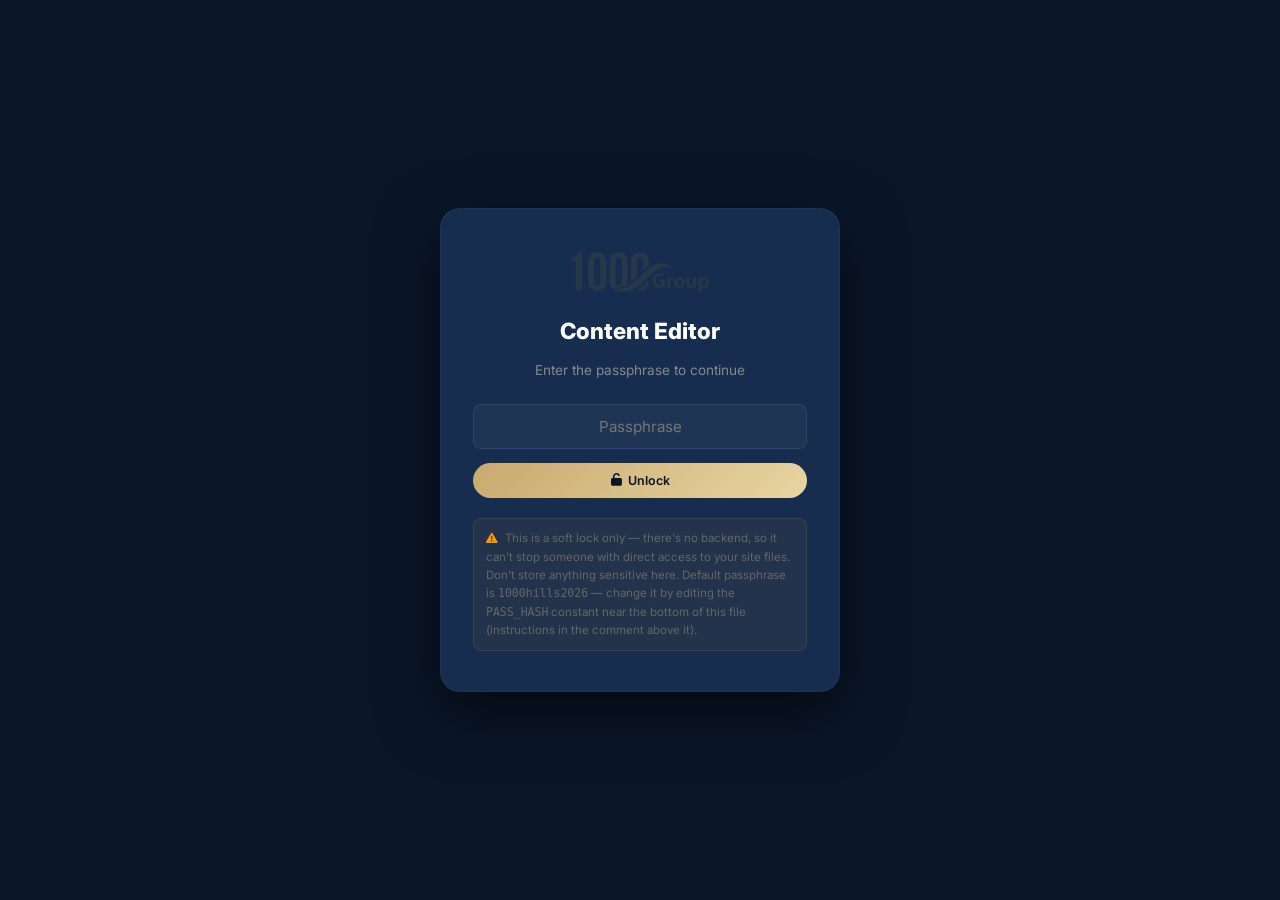
<file: 1000hills/admin.html>
<!DOCTYPE html>
<html lang="en">
<head>
    <meta charset="UTF-8" />
    <meta name="viewport" content="width=device-width, initial-scale=1.0" />
    <title>Content Editor - 1000 Hills Group</title>
    <meta name="robots" content="noindex, nofollow" />

    <link rel="preconnect" href="https://fonts.googleapis.com" />
    <link rel="preconnect" href="https://fonts.gstatic.com" crossorigin />
    <link href="https://fonts.googleapis.com/css2?family=Inter:wght@300;400;500;600;700;800;900&display=swap" rel="stylesheet" />
    <link rel="stylesheet" href="https://cdnjs.cloudflare.com/ajax/libs/font-awesome/6.5.0/css/all.min.css" />
    <link rel="stylesheet" href="style.css" />
    <link rel="icon" type="image/png" href="1000hills-logo.png" />

    <style>
        body { padding-top: 0; }

        /* ---------- GATE SCREEN ---------- */
        .gate-wrapper {
            min-height: 100vh;
            display: flex;
            align-items: center;
            justify-content: center;
            padding: 20px;
        }
        .gate-card {
            width: 100%;
            max-width: 400px;
            background: var(--dark-card);
            border-radius: var(--radius-lg);
            padding: 40px 32px;
            border: 1px solid rgba(255,255,255,0.04);
            box-shadow: 0 20px 60px rgba(0,0,0,0.6);
            text-align: center;
        }
        .gate-card img { height: 46px; margin: 0 auto 16px; }
        .gate-card h2 { font-size: 1.4rem; font-weight: 800; margin-bottom: 6px; }
        .gate-card p.sub { color: #888; font-size: 0.85rem; margin-bottom: 22px; }
        .gate-card input {
            width: 100%;
            padding: 12px 14px;
            background: rgba(255,255,255,0.04);
            border: 1px solid rgba(255,255,255,0.08);
            border-radius: 8px;
            color: var(--white);
            font-family: var(--font);
            font-size: 0.95rem;
            margin-bottom: 14px;
            text-align: center;
        }
        .gate-card input:focus { outline: none; border-color: var(--gold); }
        .gate-error {
            color: #ff6b6b;
            font-size: 0.82rem;
            margin-top: 10px;
            display: none;
        }
        .gate-error.show { display: block; }
        .gate-note {
            margin-top: 20px;
            font-size: 0.72rem;
            color: #666;
            line-height: 1.6;
            text-align: left;
            background: rgba(255, 152, 0, 0.06);
            border: 1px solid rgba(255, 152, 0, 0.12);
            padding: 10px 12px;
            border-radius: 8px;
        }
        .gate-note i { color: #FF9800; margin-right: 4px; }

        /* ---------- ADMIN SHELL ---------- */
        #adminShell { display: none; }
        .admin-topbar {
            position: sticky;
            top: 0;
            z-index: 500;
            background: rgba(0,0,0,0.97);
            backdrop-filter: blur(16px);
            border-bottom: 1px solid rgba(201,169,110,0.1);
            padding: 14px 20px;
        }
        .admin-topbar .container {
            display: flex;
            justify-content: space-between;
            align-items: center;
            flex-wrap: wrap;
            gap: 12px;
        }
        .admin-brand { display: flex; align-items: center; gap: 10px; font-weight: 800; }
        .admin-brand img { height: 30px; }
        .admin-topbar-actions { display: flex; gap: 8px; flex-wrap: wrap; align-items: center; }

        .btn-sm {
            padding: 7px 16px;
            border-radius: 50px;
            border: 1px solid rgba(255,255,255,0.1);
            background: transparent;
            color: #CCC;
            font-family: var(--font);
            font-size: 0.78rem;
            font-weight: 600;
            cursor: pointer;
            transition: var(--transition);
            display: inline-flex;
            align-items: center;
            gap: 6px;
        }
        .btn-sm:hover { border-color: var(--gold); color: var(--gold); }
        .btn-sm.primary { background: var(--gradient-gold); color: var(--black); border: none; }
        .btn-sm.primary:hover { transform: translateY(-2px); box-shadow: var(--shadow-gold); }
        .btn-sm.danger { border-color: rgba(255,68,68,0.3); color: #ff6b6b; }
        .btn-sm.danger:hover { background: rgba(255,68,68,0.1); border-color: #ff4444; }

        .unsaved-pill {
            font-size: 0.72rem;
            color: #FF9800;
            background: rgba(255,152,0,0.1);
            border: 1px solid rgba(255,152,0,0.2);
            padding: 4px 12px;
            border-radius: 50px;
            display: none;
            align-items: center;
            gap: 6px;
        }
        .unsaved-pill.show { display: inline-flex; }

        .admin-body { max-width: 1100px; margin: 0 auto; padding: 28px 20px 80px; }

        .publish-banner {
            background: rgba(201,169,110,0.06);
            border: 1px solid rgba(201,169,110,0.15);
            border-radius: var(--radius);
            padding: 16px 20px;
            margin-bottom: 24px;
            font-size: 0.85rem;
            color: #CCC;
            line-height: 1.7;
        }
        .publish-banner strong { color: var(--gold); }
        .publish-banner ol { margin: 8px 0 0 18px; }

        .admin-tabs {
            display: flex;
            gap: 6px;
            flex-wrap: wrap;
            margin-bottom: 20px;
            border-bottom: 1px solid rgba(255,255,255,0.05);
            padding-bottom: 12px;
        }
        .admin-tabs button {
            background: transparent;
            border: none;
            color: var(--grey);
            padding: 8px 18px;
            border-radius: 50px;
            cursor: pointer;
            font-family: var(--font);
            font-weight: 600;
            font-size: 0.82rem;
            transition: var(--transition);
        }
        .admin-tabs button.active { background: var(--gold); color: var(--black); }
        .admin-tabs button:hover:not(.active) { color: var(--white); }

        .admin-panel { display: none; }
        .admin-panel.active { display: block; }

        .admin-form {
            background: var(--dark-card);
            border-radius: var(--radius);
            padding: 22px;
            border: 1px solid rgba(255,255,255,0.04);
            margin-bottom: 22px;
        }
        .admin-form h3 { margin-bottom: 4px; font-size: 1.05rem; }
        .admin-form .form-hint { color: #777; font-size: 0.78rem; margin-bottom: 16px; }

        .form-group { margin-bottom: 14px; }
        .form-group label { display: block; font-size: 0.78rem; font-weight: 600; color: #BBB; margin-bottom: 4px; }
        .form-group input, .form-group textarea, .form-group select {
            width: 100%;
            padding: 9px 12px;
            background: rgba(255,255,255,0.04);
            border: 1px solid rgba(255,255,255,0.06);
            border-radius: 8px;
            color: var(--white);
            font-family: var(--font);
            font-size: 0.88rem;
        }
        .form-group input:focus, .form-group textarea:focus, .form-group select:focus {
            outline: none; border-color: var(--gold);
        }
        .form-group textarea { resize: vertical; min-height: 64px; }
        .form-row { display: grid; grid-template-columns: 1fr 1fr; gap: 14px; }
        .form-row-3 { display: grid; grid-template-columns: 1fr 1fr 1fr; gap: 14px; }

        .form-actions { display: flex; gap: 10px; align-items: center; margin-top: 4px; }
        .cancel-edit-btn { display: none; }
        .cancel-edit-btn.show { display: inline-flex; }

        .admin-list {
            background: var(--dark-card);
            border-radius: var(--radius);
            border: 1px solid rgba(255,255,255,0.04);
            overflow: hidden;
        }
        .admin-item {
            display: flex;
            justify-content: space-between;
            align-items: center;
            gap: 12px;
            padding: 12px 18px;
            border-bottom: 1px solid rgba(255,255,255,0.03);
        }
        .admin-item:last-child { border-bottom: none; }
        .admin-item-info { display: flex; align-items: center; gap: 12px; min-width: 0; }
        .admin-item-info img {
            width: 40px; height: 40px; border-radius: 8px; object-fit: cover;
            background: rgba(255,255,255,0.04); flex-shrink: 0;
        }
        .admin-item-info .text h4 { font-size: 0.92rem; font-weight: 600; white-space: nowrap; overflow: hidden; text-overflow: ellipsis; max-width: 320px; }
        .admin-item-info .text p { font-size: 0.78rem; color: var(--grey); white-space: nowrap; overflow: hidden; text-overflow: ellipsis; max-width: 320px; }
        .admin-item-actions { display: flex; gap: 6px; flex-shrink: 0; }
        .admin-item-actions button {
            padding: 5px 12px; border-radius: 6px; border: none; cursor: pointer;
            font-size: 0.72rem; font-weight: 600; transition: var(--transition);
        }
        .ia-edit { background: rgba(201,169,110,0.15); color: var(--gold); }
        .ia-edit:hover { background: var(--gold); color: var(--black); }
        .ia-delete { background: rgba(255,68,68,0.1); color: #ff6b6b; }
        .ia-delete:hover { background: #ff4444; color: #fff; }
        .admin-empty { padding: 26px; color: #777; text-align: center; font-size: 0.85rem; }

        .toast {
            position: fixed; bottom: 20px; right: 20px;
            background: var(--gold); color: var(--black);
            padding: 12px 22px; border-radius: 8px; font-weight: 600;
            font-family: var(--font); box-shadow: var(--shadow); z-index: 99999;
            font-size: 0.85rem;
        }

        @media (max-width: 768px) {
            .form-row, .form-row-3 { grid-template-columns: 1fr; }
            .admin-item { flex-direction: column; align-items: flex-start; }
            .admin-item-actions { width: 100%; }
            .admin-item-actions button { flex: 1; text-align: center; }
            .admin-item-info .text h4, .admin-item-info .text p { max-width: 220px; }
        }
    </style>
</head>
<body>

    <!-- ======================================== -->
    <!-- PASSPHRASE GATE                          -->
    <!-- ======================================== -->
    <div class="gate-wrapper" id="gateWrapper">
        <div class="gate-card">
            <img src="1000hills-logo.png" alt="1000 Hills Group" />
            <h2>Content Editor</h2>
            <p class="sub">Enter the passphrase to continue</p>
            <input type="password" id="gatePassInput" placeholder="Passphrase" autocomplete="off" />
            <button class="btn-sm primary" style="width:100%; justify-content:center; padding:10px;" id="gateSubmitBtn">
                <i class="fas fa-unlock"></i> Unlock
            </button>
            <p class="gate-error" id="gateError">Incorrect passphrase.</p>
            <div class="gate-note">
                <i class="fas fa-triangle-exclamation"></i>
                This is a soft lock only — there's no backend, so it can't stop someone with direct access
                to your site files. Don't store anything sensitive here. Default passphrase is
                <code>1000hills2026</code> — change it by editing the <code>PASS_HASH</code> constant
                near the bottom of this file (instructions in the comment above it).
            </div>
        </div>
    </div>

    <!-- ======================================== -->
    <!-- ADMIN SHELL                              -->
    <!-- ======================================== -->
    <div id="adminShell">
        <div class="admin-topbar">
            <div class="container">
                <a href="index.html" class="admin-brand">
                    <img src="1000hills-logo.png" alt="" />
                    <span>Content Editor</span>
                </a>
                <div class="admin-topbar-actions">
                    <span class="unsaved-pill" id="unsavedPill"><i class="fas fa-circle" style="font-size:6px;"></i> Unsaved changes</span>
                    <button class="btn-sm" id="importBtn"><i class="fas fa-file-import"></i> Import JSON</button>
                    <input type="file" id="importInput" accept="application/json" style="display:none;" />
                    <button class="btn-sm" id="resetBtn"><i class="fas fa-rotate-left"></i> Reset</button>
                    <button class="btn-sm primary" id="downloadBtn"><i class="fas fa-download"></i> Download content.json</button>
                    <button class="btn-sm danger" id="lockBtn"><i class="fas fa-lock"></i> Lock</button>
                </div>
            </div>
        </div>

        <div class="admin-body">
            <div class="publish-banner">
                <strong>How this works:</strong> your site reads its content from <code>content.json</code>.
                Edit things below, then hit <strong>Download content.json</strong> and upload that file to your
                host, replacing the old one — that's what actually publishes your changes to visitors.
                <ol>
                    <li>Make your edits in the tabs below (they auto-save to this browser as a draft)</li>
                    <li>Click <strong>Download content.json</strong></li>
                    <li>Upload the downloaded file to your hosting, overwriting <code>content.json</code> in the site's root folder</li>
                </ol>
            </div>

            <div class="admin-tabs">
                <button class="active" data-tab="team">👥 Team</button>
                <button data-tab="services">💼 Services</button>
                <button data-tab="clients">🤝 Clients</button>
                <button data-tab="portfolio">📁 Portfolio</button>
                <button data-tab="testimonials">⭐ Testimonials</button>
            </div>

            <!-- TEAM -->
            <div class="admin-panel active" id="panel-team">
                <div class="admin-form">
                    <h3 id="teamFormTitle">➕ Add Team Member</h3>
                    <p class="form-hint">Image field expects a filename already uploaded to your site folder (e.g. <code>Gakire.jpeg</code>).</p>
                    <div class="form-row">
                        <div class="form-group"><label>Full Name</label><input type="text" id="teamName" placeholder="e.g., John Doe" /></div>
                        <div class="form-group"><label>Role / Title</label><input type="text" id="teamRole" placeholder="e.g., Lead Web Developer" /></div>
                    </div>
                    <div class="form-group"><label>Bio</label><textarea id="teamBio" placeholder="Short bio..."></textarea></div>
                    <div class="form-row">
                        <div class="form-group"><label>Image filename</label><input type="text" id="teamImage" placeholder="photo.jpg" /></div>
                        <div class="form-group"><label>Badge text (optional)</label><input type="text" id="teamBadge" placeholder="e.g., CEO" /></div>
                    </div>
                    <div class="form-group"><label>Skills (comma separated)</label><input type="text" id="teamSkills" placeholder="Web Dev, Cybersecurity, UI/UX" /></div>
                    <div class="form-actions">
                        <button class="btn-sm primary" id="teamSubmitBtn"><i class="fas fa-plus"></i> Add Member</button>
                        <button class="btn-sm cancel-edit-btn" id="teamCancelBtn"><i class="fas fa-xmark"></i> Cancel edit</button>
                    </div>
                </div>
                <div class="admin-list" id="teamList"></div>
            </div>

            <!-- SERVICES -->
            <div class="admin-panel" id="panel-services">
                <div class="admin-form">
                    <h3 id="serviceFormTitle">➕ Add Service</h3>
                    <p class="form-hint">Details list = one bullet per line. Anchor is used for the services.html#link — keep it short, lowercase, hyphenated.</p>
                    <div class="form-row">
                        <div class="form-group"><label>Title</label><input type="text" id="serviceTitle" placeholder="e.g., Web Designing" /></div>
                        <div class="form-group"><label>Anchor (URL slug)</label><input type="text" id="serviceAnchor" placeholder="web-design" /></div>
                    </div>
                    <div class="form-group"><label>Icon (FontAwesome class)</label><input type="text" id="serviceIcon" placeholder="fas fa-laptop-code" /></div>
                    <div class="form-group"><label>Short description (shown on homepage)</label><textarea id="serviceShortDesc" placeholder="One sentence summary..."></textarea></div>
                    <div class="form-group"><label>Full description (shown on Services page)</label><textarea id="serviceParagraph" placeholder="Longer explanation..."></textarea></div>
                    <div class="form-group"><label>Bullet points (one per line)</label><textarea id="serviceList" placeholder="Responsive Design - Looks perfect on all devices&#10;SEO Optimized - Rank higher..." style="min-height:100px;"></textarea></div>
                    <div class="form-actions">
                        <button class="btn-sm primary" id="serviceSubmitBtn"><i class="fas fa-plus"></i> Add Service</button>
                        <button class="btn-sm cancel-edit-btn" id="serviceCancelBtn"><i class="fas fa-xmark"></i> Cancel edit</button>
                    </div>
                </div>
                <div class="admin-list" id="servicesList"></div>
            </div>

            <!-- CLIENTS -->
            <div class="admin-panel" id="panel-clients">
                <div class="admin-form">
                    <h3 id="clientFormTitle">➕ Add Client Logo</h3>
                    <div class="form-row">
                        <div class="form-group"><label>Client Name</label><input type="text" id="clientName" placeholder="e.g., Lemigo" /></div>
                        <div class="form-group"><label>Logo filename</label><input type="text" id="clientLogo" placeholder="Lemigo.png" /></div>
                    </div>
                    <div class="form-actions">
                        <button class="btn-sm primary" id="clientSubmitBtn"><i class="fas fa-plus"></i> Add Client</button>
                        <button class="btn-sm cancel-edit-btn" id="clientCancelBtn"><i class="fas fa-xmark"></i> Cancel edit</button>
                    </div>
                </div>
                <div class="admin-list" id="clientsList"></div>
            </div>

            <!-- PORTFOLIO -->
            <div class="admin-panel" id="panel-portfolio">
                <div class="admin-form">
                    <h3 id="portfolioFormTitle">➕ Add Portfolio Project</h3>
                    <div class="form-row">
                        <div class="form-group"><label>Project Name</label><input type="text" id="portfolioName" placeholder="e.g., Luxury Properties Rwanda" /></div>
                        <div class="form-group"><label>Logo filename</label><input type="text" id="portfolioLogo" placeholder="Luxury.jpeg" /></div>
                    </div>
                    <div class="form-group"><label>Description</label><textarea id="portfolioDesc" placeholder="Brief description..."></textarea></div>
                    <div class="form-row">
                        <div class="form-group">
                            <label>Status</label>
                            <select id="portfolioStatus">
                                <option value="live">Live</option>
                                <option value="coming">Coming Soon</option>
                            </select>
                        </div>
                        <div class="form-group"><label>URL (only needed if Live)</label><input type="text" id="portfolioUrl" placeholder="https://example.com" /></div>
                    </div>
                    <div class="form-actions">
                        <button class="btn-sm primary" id="portfolioSubmitBtn"><i class="fas fa-plus"></i> Add Project</button>
                        <button class="btn-sm cancel-edit-btn" id="portfolioCancelBtn"><i class="fas fa-xmark"></i> Cancel edit</button>
                    </div>
                </div>
                <div class="admin-list" id="portfolioList"></div>
            </div>

            <!-- TESTIMONIALS -->
            <div class="admin-panel" id="panel-testimonials">
                <div class="admin-form">
                    <h3 id="testimonialFormTitle">➕ Add Testimonial</h3>
                    <div class="form-row">
                        <div class="form-group"><label>Client Name</label><input type="text" id="testimonialName" placeholder="e.g., John Rwandan" /></div>
                        <div class="form-group"><label>Company / Role</label><input type="text" id="testimonialCompany" placeholder="e.g., CEO, Company XYZ" /></div>
                    </div>
                    <div class="form-group"><label>Testimonial Text</label><textarea id="testimonialText" placeholder="What they said..."></textarea></div>
                    <div class="form-actions">
                        <button class="btn-sm primary" id="testimonialSubmitBtn"><i class="fas fa-plus"></i> Add Testimonial</button>
                        <button class="btn-sm cancel-edit-btn" id="testimonialCancelBtn"><i class="fas fa-xmark"></i> Cancel edit</button>
                    </div>
                </div>
                <div class="admin-list" id="testimonialsList"></div>
            </div>
        </div>
    </div>

    <script>
    /* ==========================================================
       PASSPHRASE
       To change the passphrase: open your browser console on this
       page, run
           crypto.subtle.digest('SHA-256', new TextEncoder().encode('yourNewPassphrase'))
             .then(b => console.log(Array.from(new Uint8Array(b)).map(x => x.toString(16).padStart(2,'0')).join('')))
       then paste the printed hash below as PASS_HASH.
       Default passphrase is: 1000hills2026
       ========================================================== */
    const PASS_HASH = 'cab342fac9e2418c8db4fc336dc21827f05194f471e40537c1f6b1fb1c2962e6';

    async function sha256(text) {
        const buf = await crypto.subtle.digest('SHA-256', new TextEncoder().encode(text));
        return Array.from(new Uint8Array(buf)).map(b => b.toString(16).padStart(2, '0')).join('');
    }

    const gateWrapper = document.getElementById('gateWrapper');
    const adminShell = document.getElementById('adminShell');
    const gatePassInput = document.getElementById('gatePassInput');
    const gateError = document.getElementById('gateError');

    async function tryUnlock() {
        const hash = await sha256(gatePassInput.value);
        if (hash === PASS_HASH) {
            sessionStorage.setItem('adminUnlocked', '1');
            gateWrapper.style.display = 'none';
            adminShell.style.display = 'block';
            boot();
        } else {
            gateError.classList.add('show');
            gatePassInput.value = '';
            gatePassInput.focus();
        }
    }

    document.getElementById('gateSubmitBtn').addEventListener('click', tryUnlock);
    gatePassInput.addEventListener('keydown', e => { if (e.key === 'Enter') tryUnlock(); });

    document.getElementById('lockBtn').addEventListener('click', () => {
        sessionStorage.removeItem('adminUnlocked');
        location.reload();
    });

    if (sessionStorage.getItem('adminUnlocked') === '1') {
        gateWrapper.style.display = 'none';
        adminShell.style.display = 'block';
        boot();
    }

    /* ==========================================================
       STATE
       ========================================================== */
    let state = null;
    let editing = { team: null, services: null, clients: null, portfolio: null, testimonials: null };
    const DRAFT_KEY = '1000hills_content_draft';

    function uid(prefix) {
        return prefix + '_' + Math.random().toString(36).slice(2, 9);
    }

    function markUnsaved() {
        document.getElementById('unsavedPill').classList.add('show');
        localStorage.setItem(DRAFT_KEY, JSON.stringify(state));
    }

    function clearUnsaved() {
        document.getElementById('unsavedPill').classList.remove('show');
    }

    async function boot() {
        const draft = localStorage.getItem(DRAFT_KEY);
        try {
            const res = await fetch('content.json', { cache: 'no-store' });
            const serverData = await res.json();
            if (draft) {
                const useDraft = confirm('You have unsaved local changes from a previous session. Click OK to keep editing them, or Cancel to discard the draft and reload the current content.json from the server.');
                state = useDraft ? JSON.parse(draft) : serverData;
                if (useDraft) markUnsaved(); else localStorage.removeItem(DRAFT_KEY);
            } else {
                state = serverData;
            }
        } catch (err) {
            console.error('Could not load content.json', err);
            state = draft ? JSON.parse(draft) : { team: [], services: [], clients: [], portfolio: [], testimonials: [] };
        }
        renderAll();
    }

    function renderAll() {
        renderTeamList();
        renderServicesList();
        renderClientsList();
        renderPortfolioList();
        renderTestimonialsList();
    }

    function showToast(msg) {
        const t = document.createElement('div');
        t.className = 'toast';
        t.textContent = '✅ ' + msg;
        document.body.appendChild(t);
        setTimeout(() => t.remove(), 2500);
    }

    /* ==========================================================
       TABS
       ========================================================== */
    document.querySelectorAll('.admin-tabs button').forEach(btn => {
        btn.addEventListener('click', () => {
            document.querySelectorAll('.admin-tabs button').forEach(b => b.classList.remove('active'));
            document.querySelectorAll('.admin-panel').forEach(p => p.classList.remove('active'));
            btn.classList.add('active');
            document.getElementById('panel-' + btn.dataset.tab).classList.add('active');
        });
    });

    /* ==========================================================
       TEAM
       ========================================================== */
    function renderTeamList() {
        const list = document.getElementById('teamList');
        if (!state.team.length) { list.innerHTML = '<p class="admin-empty">No team members yet.</p>'; return; }
        list.innerHTML = state.team.map(m => `
            <div class="admin-item">
                <div class="admin-item-info">
                    <img src="${m.image || ''}" onerror="this.style.visibility='hidden'" alt="" />
                    <div class="text"><h4>${m.name}</h4><p>${m.role}</p></div>
                </div>
                <div class="admin-item-actions">
                    <button class="ia-edit" onclick="editTeam('${m.id}')"><i class="fas fa-edit"></i> Edit</button>
                    <button class="ia-delete" onclick="deleteItem('team', '${m.id}')"><i class="fas fa-trash"></i> Delete</button>
                </div>
            </div>
        `).join('');
    }

    function resetTeamForm() {
        editing.team = null;
        document.getElementById('teamFormTitle').textContent = '➕ Add Team Member';
        document.getElementById('teamSubmitBtn').innerHTML = '<i class="fas fa-plus"></i> Add Member';
        document.getElementById('teamCancelBtn').classList.remove('show');
        ['teamName','teamRole','teamBio','teamImage','teamBadge','teamSkills'].forEach(id => document.getElementById(id).value = '');
    }

    window.editTeam = function (id) {
        const m = state.team.find(x => x.id === id);
        if (!m) return;
        editing.team = id;
        document.getElementById('teamName').value = m.name;
        document.getElementById('teamRole').value = m.role;
        document.getElementById('teamBio').value = m.bio || '';
        document.getElementById('teamImage').value = m.image || '';
        document.getElementById('teamBadge').value = m.badge || '';
        document.getElementById('teamSkills').value = (m.skills || []).join(', ');
        document.getElementById('teamFormTitle').textContent = '✏️ Editing: ' + m.name;
        document.getElementById('teamSubmitBtn').innerHTML = '<i class="fas fa-save"></i> Update Member';
        document.getElementById('teamCancelBtn').classList.add('show');
        window.scrollTo({ top: 0, behavior: 'smooth' });
    };

    document.getElementById('teamCancelBtn').addEventListener('click', resetTeamForm);

    document.getElementById('teamSubmitBtn').addEventListener('click', () => {
        const name = document.getElementById('teamName').value.trim();
        const role = document.getElementById('teamRole').value.trim();
        if (!name || !role) { alert('Name and Role are required.'); return; }
        const payload = {
            name, role,
            bio: document.getElementById('teamBio').value.trim(),
            image: document.getElementById('teamImage').value.trim(),
            badge: document.getElementById('teamBadge').value.trim(),
            badgeIcon: 'fas fa-star',
            skills: document.getElementById('teamSkills').value.split(',').map(s => s.trim()).filter(Boolean)
        };
        if (editing.team) {
            const idx = state.team.findIndex(x => x.id === editing.team);
            state.team[idx] = { ...state.team[idx], ...payload };
            showToast('Team member updated');
        } else {
            state.team.push({ id: uid('t'), ...payload });
            showToast('Team member added');
        }
        resetTeamForm();
        renderTeamList();
        markUnsaved();
    });

    /* ==========================================================
       SERVICES
       ========================================================== */
    function renderServicesList() {
        const list = document.getElementById('servicesList');
        if (!state.services.length) { list.innerHTML = '<p class="admin-empty">No services yet.</p>'; return; }
        list.innerHTML = state.services.map(s => `
            <div class="admin-item">
                <div class="admin-item-info">
                    <div class="text"><h4><i class="${s.icon}"></i> ${s.title}</h4><p>${s.shortDesc}</p></div>
                </div>
                <div class="admin-item-actions">
                    <button class="ia-edit" onclick="editService('${s.id}')"><i class="fas fa-edit"></i> Edit</button>
                    <button class="ia-delete" onclick="deleteItem('services', '${s.id}')"><i class="fas fa-trash"></i> Delete</button>
                </div>
            </div>
        `).join('');
    }

    function resetServiceForm() {
        editing.services = null;
        document.getElementById('serviceFormTitle').textContent = '➕ Add Service';
        document.getElementById('serviceSubmitBtn').innerHTML = '<i class="fas fa-plus"></i> Add Service';
        document.getElementById('serviceCancelBtn').classList.remove('show');
        ['serviceTitle','serviceAnchor','serviceIcon','serviceShortDesc','serviceParagraph','serviceList'].forEach(id => document.getElementById(id).value = '');
    }

    window.editService = function (id) {
        const s = state.services.find(x => x.id === id);
        if (!s) return;
        editing.services = id;
        document.getElementById('serviceTitle').value = s.title;
        document.getElementById('serviceAnchor').value = s.anchor;
        document.getElementById('serviceIcon').value = s.icon;
        document.getElementById('serviceShortDesc').value = s.shortDesc;
        document.getElementById('serviceParagraph').value = s.detailsParagraph || '';
        document.getElementById('serviceList').value = (s.detailsList || []).join('\n');
        document.getElementById('serviceFormTitle').textContent = '✏️ Editing: ' + s.title;
        document.getElementById('serviceSubmitBtn').innerHTML = '<i class="fas fa-save"></i> Update Service';
        document.getElementById('serviceCancelBtn').classList.add('show');
        window.scrollTo({ top: 0, behavior: 'smooth' });
    };

    document.getElementById('serviceCancelBtn').addEventListener('click', resetServiceForm);

    document.getElementById('serviceSubmitBtn').addEventListener('click', () => {
        const title = document.getElementById('serviceTitle').value.trim();
        const anchor = document.getElementById('serviceAnchor').value.trim().toLowerCase().replace(/[^a-z0-9-]/g, '-');
        if (!title || !anchor) { alert('Title and Anchor are required.'); return; }
        const payload = {
            title, anchor,
            icon: document.getElementById('serviceIcon').value.trim() || 'fas fa-cog',
            shortDesc: document.getElementById('serviceShortDesc').value.trim(),
            detailsParagraph: document.getElementById('serviceParagraph').value.trim(),
            detailsList: document.getElementById('serviceList').value.split('\n').map(s => s.trim()).filter(Boolean)
        };
        if (editing.services) {
            const idx = state.services.findIndex(x => x.id === editing.services);
            state.services[idx] = { ...state.services[idx], ...payload };
            showToast('Service updated');
        } else {
            state.services.push({ id: uid('s'), ...payload });
            showToast('Service added');
        }
        resetServiceForm();
        renderServicesList();
        markUnsaved();
    });

    /* ==========================================================
       CLIENTS
       ========================================================== */
    function renderClientsList() {
        const list = document.getElementById('clientsList');
        if (!state.clients.length) { list.innerHTML = '<p class="admin-empty">No clients yet.</p>'; return; }
        list.innerHTML = state.clients.map(c => `
            <div class="admin-item">
                <div class="admin-item-info">
                    <img src="${c.logo || ''}" onerror="this.style.visibility='hidden'" alt="" />
                    <div class="text"><h4>${c.name}</h4><p>${c.logo}</p></div>
                </div>
                <div class="admin-item-actions">
                    <button class="ia-edit" onclick="editClient('${c.id}')"><i class="fas fa-edit"></i> Edit</button>
                    <button class="ia-delete" onclick="deleteItem('clients', '${c.id}')"><i class="fas fa-trash"></i> Delete</button>
                </div>
            </div>
        `).join('');
    }

    function resetClientForm() {
        editing.clients = null;
        document.getElementById('clientFormTitle').textContent = '➕ Add Client Logo';
        document.getElementById('clientSubmitBtn').innerHTML = '<i class="fas fa-plus"></i> Add Client';
        document.getElementById('clientCancelBtn').classList.remove('show');
        ['clientName','clientLogo'].forEach(id => document.getElementById(id).value = '');
    }

    window.editClient = function (id) {
        const c = state.clients.find(x => x.id === id);
        if (!c) return;
        editing.clients = id;
        document.getElementById('clientName').value = c.name;
        document.getElementById('clientLogo').value = c.logo;
        document.getElementById('clientFormTitle').textContent = '✏️ Editing: ' + c.name;
        document.getElementById('clientSubmitBtn').innerHTML = '<i class="fas fa-save"></i> Update Client';
        document.getElementById('clientCancelBtn').classList.add('show');
        window.scrollTo({ top: 0, behavior: 'smooth' });
    };

    document.getElementById('clientCancelBtn').addEventListener('click', resetClientForm);

    document.getElementById('clientSubmitBtn').addEventListener('click', () => {
        const name = document.getElementById('clientName').value.trim();
        const logo = document.getElementById('clientLogo').value.trim();
        if (!name || !logo) { alert('Client Name and Logo filename are required.'); return; }
        if (editing.clients) {
            const idx = state.clients.findIndex(x => x.id === editing.clients);
            state.clients[idx] = { ...state.clients[idx], name, logo };
            showToast('Client updated');
        } else {
            state.clients.push({ id: uid('c'), name, logo });
            showToast('Client added');
        }
        resetClientForm();
        renderClientsList();
        markUnsaved();
    });

    /* ==========================================================
       PORTFOLIO
       ========================================================== */
    function renderPortfolioList() {
        const list = document.getElementById('portfolioList');
        if (!state.portfolio.length) { list.innerHTML = '<p class="admin-empty">No portfolio projects yet.</p>'; return; }
        list.innerHTML = state.portfolio.map(p => `
            <div class="admin-item">
                <div class="admin-item-info">
                    <img src="${p.logo || ''}" onerror="this.style.visibility='hidden'" alt="" />
                    <div class="text"><h4>${p.name}</h4><p>${p.status === 'live' ? 'Live' : 'Coming Soon'}</p></div>
                </div>
                <div class="admin-item-actions">
                    <button class="ia-edit" onclick="editPortfolio('${p.id}')"><i class="fas fa-edit"></i> Edit</button>
                    <button class="ia-delete" onclick="deleteItem('portfolio', '${p.id}')"><i class="fas fa-trash"></i> Delete</button>
                </div>
            </div>
        `).join('');
    }

    function resetPortfolioForm() {
        editing.portfolio = null;
        document.getElementById('portfolioFormTitle').textContent = '➕ Add Portfolio Project';
        document.getElementById('portfolioSubmitBtn').innerHTML = '<i class="fas fa-plus"></i> Add Project';
        document.getElementById('portfolioCancelBtn').classList.remove('show');
        ['portfolioName','portfolioLogo','portfolioDesc','portfolioUrl'].forEach(id => document.getElementById(id).value = '');
        document.getElementById('portfolioStatus').value = 'live';
    }

    window.editPortfolio = function (id) {
        const p = state.portfolio.find(x => x.id === id);
        if (!p) return;
        editing.portfolio = id;
        document.getElementById('portfolioName').value = p.name;
        document.getElementById('portfolioLogo').value = p.logo;
        document.getElementById('portfolioDesc').value = p.description || '';
        document.getElementById('portfolioStatus').value = p.status;
        document.getElementById('portfolioUrl').value = p.url || '';
        document.getElementById('portfolioFormTitle').textContent = '✏️ Editing: ' + p.name;
        document.getElementById('portfolioSubmitBtn').innerHTML = '<i class="fas fa-save"></i> Update Project';
        document.getElementById('portfolioCancelBtn').classList.add('show');
        window.scrollTo({ top: 0, behavior: 'smooth' });
    };

    document.getElementById('portfolioCancelBtn').addEventListener('click', resetPortfolioForm);

    document.getElementById('portfolioSubmitBtn').addEventListener('click', () => {
        const name = document.getElementById('portfolioName').value.trim();
        if (!name) { alert('Project name is required.'); return; }
        const payload = {
            name,
            logo: document.getElementById('portfolioLogo').value.trim(),
            description: document.getElementById('portfolioDesc').value.trim(),
            status: document.getElementById('portfolioStatus').value,
            url: document.getElementById('portfolioUrl').value.trim()
        };
        if (editing.portfolio) {
            const idx = state.portfolio.findIndex(x => x.id === editing.portfolio);
            state.portfolio[idx] = { ...state.portfolio[idx], ...payload };
            showToast('Project updated');
        } else {
            state.portfolio.push({ id: uid('p'), ...payload });
            showToast('Project added');
        }
        resetPortfolioForm();
        renderPortfolioList();
        markUnsaved();
    });

    /* ==========================================================
       TESTIMONIALS
       ========================================================== */
    function renderTestimonialsList() {
        const list = document.getElementById('testimonialsList');
        if (!state.testimonials.length) { list.innerHTML = '<p class="admin-empty">No testimonials yet.</p>'; return; }
        list.innerHTML = state.testimonials.map(t => `
            <div class="admin-item">
                <div class="admin-item-info">
                    <div class="text"><h4>${t.name}</h4><p>${t.company || ''}</p></div>
                </div>
                <div class="admin-item-actions">
                    <button class="ia-edit" onclick="editTestimonial('${t.id}')"><i class="fas fa-edit"></i> Edit</button>
                    <button class="ia-delete" onclick="deleteItem('testimonials', '${t.id}')"><i class="fas fa-trash"></i> Delete</button>
                </div>
            </div>
        `).join('');
    }

    function resetTestimonialForm() {
        editing.testimonials = null;
        document.getElementById('testimonialFormTitle').textContent = '➕ Add Testimonial';
        document.getElementById('testimonialSubmitBtn').innerHTML = '<i class="fas fa-plus"></i> Add Testimonial';
        document.getElementById('testimonialCancelBtn').classList.remove('show');
        ['testimonialName','testimonialCompany','testimonialText'].forEach(id => document.getElementById(id).value = '');
    }

    window.editTestimonial = function (id) {
        const t = state.testimonials.find(x => x.id === id);
        if (!t) return;
        editing.testimonials = id;
        document.getElementById('testimonialName').value = t.name;
        document.getElementById('testimonialCompany').value = t.company || '';
        document.getElementById('testimonialText').value = t.text;
        document.getElementById('testimonialFormTitle').textContent = '✏️ Editing: ' + t.name;
        document.getElementById('testimonialSubmitBtn').innerHTML = '<i class="fas fa-save"></i> Update Testimonial';
        document.getElementById('testimonialCancelBtn').classList.add('show');
        window.scrollTo({ top: 0, behavior: 'smooth' });
    };

    document.getElementById('testimonialCancelBtn').addEventListener('click', resetTestimonialForm);

    document.getElementById('testimonialSubmitBtn').addEventListener('click', () => {
        const name = document.getElementById('testimonialName').value.trim();
        const text = document.getElementById('testimonialText').value.trim();
        if (!name || !text) { alert('Name and Testimonial text are required.'); return; }
        const payload = { name, text, company: document.getElementById('testimonialCompany').value.trim() };
        if (editing.testimonials) {
            const idx = state.testimonials.findIndex(x => x.id === editing.testimonials);
            state.testimonials[idx] = { ...state.testimonials[idx], ...payload };
            showToast('Testimonial updated');
        } else {
            state.testimonials.push({ id: uid('te'), ...payload });
            showToast('Testimonial added');
        }
        resetTestimonialForm();
        renderTestimonialsList();
        markUnsaved();
    });

    /* ==========================================================
       SHARED: DELETE
       ========================================================== */
    window.deleteItem = function (collection, id) {
        if (!confirm('Delete this item? This cannot be undone (until you re-import an older content.json).')) return;
        state[collection] = state[collection].filter(x => x.id !== id);
        renderAll();
        markUnsaved();
        showToast('Deleted');
    };

    /* ==========================================================
       TOOLBAR: DOWNLOAD / IMPORT / RESET
       ========================================================== */
    document.getElementById('downloadBtn').addEventListener('click', () => {
        const blob = new Blob([JSON.stringify(state, null, 2)], { type: 'application/json' });
        const url = URL.createObjectURL(blob);
        const a = document.createElement('a');
        a.href = url;
        a.download = 'content.json';
        a.click();
        URL.revokeObjectURL(url);
        showToast('content.json downloaded — now upload it to your host');
    });

    document.getElementById('importBtn').addEventListener('click', () => document.getElementById('importInput').click());
    document.getElementById('importInput').addEventListener('change', (e) => {
        const file = e.target.files[0];
        if (!file) return;
        const reader = new FileReader();
        reader.onload = (ev) => {
            try {
                state = JSON.parse(ev.target.result);
                renderAll();
                markUnsaved();
                showToast('Imported — remember to download when you\'re done editing');
            } catch (err) {
                alert('That file isn\'t valid JSON.');
            }
        };
        reader.readAsText(file);
        e.target.value = '';
    });

    document.getElementById('resetBtn').addEventListener('click', async () => {
        if (!confirm('Discard all unsaved changes and reload content.json from the server?')) return;
        localStorage.removeItem(DRAFT_KEY);
        const res = await fetch('content.json', { cache: 'no-store' });
        state = await res.json();
        renderAll();
        clearUnsaved();
        showToast('Reloaded from server');
    });

    window.addEventListener('beforeunload', (e) => {
        if (document.getElementById('unsavedPill').classList.contains('show')) {
            e.preventDefault();
            e.returnValue = '';
        }
    });
    </script>
</body>
</html>
</file>
<file: 1000hills/style.css>
/* ======================================== */
/* 1000 HILLS GROUP - MAIN STYLES          */
/* DARK BLUE & GOLD - PREMIUM THEME        */
/* ======================================== */

:root {
    /* Colors - DARK BLUE & GOLD */
    --black: #0A1628;
    --dark: #0F2040;
    --dark-card: #162D50;
    --dark-hover: #1A3A66;
    --grey: #A8B9D0;
    --grey-light: #CCD9E8;
    --gold: #C9A96E;
    --gold-light: #E8D5A3;
    --white: #FFFFFF;
    --white-smoke: #F0F4FA;

    /* Gradients */
    --gradient-gold: linear-gradient(135deg, #C9A96E, #E8D5A3);
    --gradient-dark: linear-gradient(135deg, #0A1628, #162D50);

    /* Spacing */
    --radius: 12px;
    --radius-lg: 20px;
    --shadow: 0 20px 60px rgba(0, 0, 0, 0.8);
    --shadow-gold: 0 20px 60px rgba(201, 169, 110, 0.15);

    /* Transitions */
    --transition: 0.3s cubic-bezier(0.25, 0.46, 0.45, 0.94);
    --transition-slow: 0.6s cubic-bezier(0.25, 0.46, 0.45, 0.94);

    /* Font */
    --font: 'Inter', -apple-system, BlinkMacSystemFont, sans-serif;
}

/* ======================================== */
/* RESET & BASE */
/* ======================================== */

* {
    margin: 0;
    padding: 0;
    box-sizing: border-box;
}

html {
    scroll-behavior: smooth;
    -webkit-font-smoothing: antialiased;
    -moz-osx-font-smoothing: grayscale;
}

body {
    font-family: var(--font);
    background: var(--black);
    color: var(--white);
    line-height: 1.8;
    overflow-x: hidden;
    font-size: 16px;
}

img {
    max-width: 100%;
    height: auto;
    display: block;
    loading: lazy;
}

a {
    text-decoration: none !important;
    color: inherit;
    transition: var(--transition);
}

ul {
    list-style: none;
}

/* Visible keyboard focus - accessibility */
a:focus-visible,
button:focus-visible,
input:focus-visible,
textarea:focus-visible,
select:focus-visible {
    outline: 2px solid var(--gold);
    outline-offset: 2px;
}

/* Respect reduced-motion preference */
@media (prefers-reduced-motion: reduce) {
    *,
    *::before,
    *::after {
        animation-duration: 0.001ms !important;
        animation-iteration-count: 1 !important;
        transition-duration: 0.001ms !important;
        scroll-behavior: auto !important;
    }
}

/* ======================================== */
/* SCROLLBAR */
/* ======================================== */

::-webkit-scrollbar {
    width: 8px;
}

::-webkit-scrollbar-track {
    background: var(--black);
}

::-webkit-scrollbar-thumb {
    background: var(--gold);
    border-radius: 50px;
}

::-webkit-scrollbar-thumb:hover {
    background: var(--gold-light);
}

/* ======================================== */
/* CONTAINER */
/* ======================================== */

.container {
    max-width: 1200px;
    margin: 0 auto;
    padding: 0 20px;
}

@media (max-width: 768px) {
    .container {
        padding: 0 16px;
    }
}

/* ======================================== */
/* PRELOADER */
/* ======================================== */

#preloader {
    position: fixed;
    top: 0;
    left: 0;
    width: 100%;
    height: 100%;
    background: var(--dark);
    display: flex;
    flex-direction: column;
    align-items: center;
    justify-content: center;
    z-index: 99999;
    transition: opacity 0.8s ease, visibility 0.8s ease;
}

#preloader.hide {
    opacity: 0;
    visibility: hidden;
    pointer-events: none;
}

.preloader-logo {
    display: flex;
    align-items: center;
    gap: 12px;
    margin-bottom: 24px;
    animation: pulseLogo 1.5s ease-in-out infinite;
}

.preloader-logo img {
    height: 50px;
    width: auto;
    filter: brightness(0) invert(1);
}

.preloader-bar {
    width: 200px;
    height: 2px;
    background: rgba(255, 255, 255, 0.05);
    border-radius: 50px;
    overflow: hidden;
    position: relative;
}

.preloader-bar .fill {
    height: 100%;
    width: 0%;
    background: linear-gradient(90deg, var(--gold), var(--gold-light));
    border-radius: 50px;
    animation: loadBar 2s ease-in-out forwards;
}

@keyframes pulseLogo {
    0%, 100% { transform: scale(1); opacity: 1; }
    50% { transform: scale(1.05); opacity: 0.9; }
}

@keyframes loadBar {
    0% { width: 0%; }
    50% { width: 70%; }
    100% { width: 100%; }
}

/* ======================================== */
/* HEADER - DARK BLUE WITH WHITE LOGO      */
/* ======================================== */

.header {
    position: fixed;
    top: 0;
    left: 0;
    width: 100%;
    z-index: 1000;
    padding: 16px 0;
    transition: var(--transition);
    background: rgba(10, 22, 40, 0.92);
    backdrop-filter: blur(20px);
    -webkit-backdrop-filter: blur(20px);
    border-bottom: 1px solid rgba(201, 169, 110, 0.1);
}

.header.scrolled {
    padding: 10px 0;
    background: rgba(10, 22, 40, 0.97);
    box-shadow: 0 10px 30px rgba(0, 0, 0, 0.5);
}

.header .container {
    display: flex;
    justify-content: space-between;
    align-items: center;
}

/* LOGO - WHITE */
.logo img {
    height: 40px;
    width: auto;
    filter: brightness(0) invert(1);
    transition: var(--transition);
}

.logo img:hover {
    filter: brightness(0) invert(1) drop-shadow(0 0 8px rgba(201, 169, 110, 0.3));
}

/* Navigation */
.nav-links ul {
    display: flex;
    align-items: center;
    gap: 32px;
}

.nav-links a {
    font-size: 0.95rem;
    font-weight: 500;
    color: #CCCCCC;
    transition: var(--transition);
    position: relative;
}

.nav-links a::after {
    content: '';
    position: absolute;
    bottom: -4px;
    left: 0;
    width: 0;
    height: 2px;
    background: var(--gold);
    transition: var(--transition);
}

.nav-links a:hover::after,
.nav-links a.active::after {
    width: 100%;
}

.nav-links a:hover,
.nav-links a.active {
    color: var(--white);
}

/* Hamburger */
.hamburger {
    display: none;
    flex-direction: column;
    gap: 5px;
    background: none;
    border: none;
    cursor: pointer;
    padding: 4px;
}

.hamburger span {
    width: 26px;
    height: 2px;
    background: var(--white);
    border-radius: 2px;
    transition: var(--transition);
}

.hamburger.active span:nth-child(1) {
    transform: rotate(45deg) translate(5px, 5px);
}
.hamburger.active span:nth-child(2) {
    opacity: 0;
}
.hamburger.active span:nth-child(3) {
    transform: rotate(-45deg) translate(5px, -5px);
}

@media (max-width: 992px) {
    .hamburger {
        display: flex;
    }
    .nav-links {
        position: absolute;
        top: 100%;
        left: 0;
        width: 100%;
        background: var(--black);
        padding: 20px;
        border-bottom: 1px solid rgba(201, 169, 110, 0.08);
        display: none;
        opacity: 0;
        transform: translateY(-10px);
        transition: var(--transition);
    }
    .nav-links.open {
        display: block;
        opacity: 1;
        transform: translateY(0);
    }
    .nav-links ul {
        flex-direction: column;
        gap: 16px;
        align-items: stretch;
    }
    .nav-links a {
        display: block;
        padding: 8px 0;
        text-align: center;
        font-size: 1rem;
    }
}

/* ======================================== */
/* TAG / BADGE */
/* ======================================== */

.tag {
    display: inline-flex;
    align-items: center;
    gap: 6px;
    font-size: 0.75rem;
    font-weight: 600;
    text-transform: uppercase;
    letter-spacing: 2px;
    color: var(--gold);
    border: 1px solid rgba(201, 169, 110, 0.2);
    padding: 6px 16px;
    border-radius: 50px;
    margin-bottom: 12px;
}

.tag i {
    font-size: 0.7rem;
}

/* ======================================== */
/* SECTION HEADER */
/* ======================================== */

.section-header {
    text-align: center;
    max-width: 700px;
    margin: 0 auto 48px;
}

.section-header h2 {
    font-size: clamp(2.2rem, 4vw, 3rem);
    font-weight: 800;
    line-height: 1.1;
    margin-bottom: 10px;
    color: var(--white);
}

.section-header h2 .highlight {
    background: var(--gradient-gold);
    -webkit-background-clip: text;
    -webkit-text-fill-color: transparent;
    background-clip: text;
}

.section-header p {
    color: #BBBBBB;
    font-weight: 300;
    font-size: 1.1rem;
}

/* ======================================== */
/* BUTTONS */
/* ======================================== */

.btn-primary,
.btn-outline,
.btn-whatsapp,
.btn-details {
    display: inline-flex;
    align-items: center;
    gap: 10px;
    padding: 14px 32px;
    border-radius: 50px;
    font-weight: 600;
    font-size: 1rem;
    cursor: pointer;
    transition: var(--transition);
    border: none;
    text-decoration: none !important;
    font-family: var(--font);
}

.btn-primary {
    background: var(--gradient-gold);
    color: var(--black);
}
.btn-primary:hover {
    transform: translateY(-3px);
    box-shadow: var(--shadow-gold);
    color: var(--black);
}

.btn-outline {
    background: transparent;
    color: var(--white);
    border: 1px solid rgba(255, 255, 255, 0.15);
}
.btn-outline:hover {
    border-color: var(--gold);
    color: var(--gold);
    transform: translateY(-3px);
}

.btn-whatsapp {
    background: #25D366;
    color: #fff;
}
.btn-whatsapp:hover {
    background: #1ebe5c;
    transform: translateY(-3px);
    color: #fff;
}

.btn-details {
    background: transparent;
    border: 1px solid rgba(255, 255, 255, 0.08);
    color: #CCCCCC;
    padding: 8px 18px;
    font-size: 0.85rem;
}
.btn-details:hover {
    border-color: var(--gold);
    color: var(--gold);
}

/* ======================================== */
/* HERO - WITH hero.jpeg BACKGROUND        */
/* ======================================== */

.hero {
    min-height: 90vh;
    display: flex;
    align-items: center;
    padding: 100px 0 60px;
    background: url('hero.jpeg') no-repeat center center/cover !important;
    position: relative;
    overflow: hidden;
}

.hero-overlay {
    position: absolute;
    top: 0;
    left: 0;
    width: 100%;
    height: 100%;
    background: rgba(10, 22, 40, 0.75);
    z-index: 1;
}

.hero .container {
    display: grid;
    grid-template-columns: 1fr 1fr;
    gap: 60px;
    align-items: center;
    position: relative;
    z-index: 2;
}

.hero-content h1 {
    font-size: clamp(2.8rem, 6vw, 4.8rem);
    font-weight: 900;
    line-height: 1.05;
    margin-bottom: 10px;
    color: var(--white);
}

.hero-content h1 .highlight {
    color: var(--gold);
}

.hero-content h1 .gradient-text {
    background: var(--gradient-gold);
    -webkit-background-clip: text;
    -webkit-text-fill-color: transparent;
    background-clip: text;
}

.hero-content p {
    font-size: 1.2rem;
    color: #BBBBBB;
    max-width: 460px;
    margin: 12px 0 28px;
    font-weight: 300;
}

.hero-buttons {
    display: flex;
    flex-wrap: wrap;
    gap: 12px;
}

/* Hero Visual */
.hero-visual {
    display: flex;
    flex-direction: column;
    gap: 16px;
}

.hero-card {
    background: var(--dark-card);
    border: 1px solid rgba(255, 255, 255, 0.04);
    border-radius: var(--radius-lg);
    padding: 22px 26px;
    display: flex;
    justify-content: space-between;
    align-items: center;
    transition: var(--transition);
    animation: float 3s ease-in-out infinite;
    position: relative;
}

.hero-card:nth-child(2) {
    animation-delay: 0.5s;
}

.hero-card-content h4 {
    font-size: 1.2rem;
    font-weight: 700;
    margin-bottom: 4px;
    color: var(--white);
}

.hero-card-content p {
    font-size: 0.9rem;
    color: #BBBBBB;
    margin: 0 0 8px;
}

.badge-group {
    display: flex;
    gap: 8px;
    flex-wrap: wrap;
}

.badge {
    font-size: 0.7rem;
    background: rgba(201, 169, 110, 0.08);
    border: 1px solid rgba(201, 169, 110, 0.08);
    padding: 3px 12px;
    border-radius: 50px;
    color: #CCCCCC;
}

.badge i {
    color: var(--gold);
    margin-right: 4px;
}

.hero-card-image {
    width: 60px;
    height: 60px;
    background: rgba(201, 169, 110, 0.08);
    border-radius: 50%;
    display: flex;
    align-items: center;
    justify-content: center;
    font-size: 1.6rem;
    color: var(--gold);
}

@keyframes float {
    0%, 100% { transform: translateY(0); }
    50% { transform: translateY(-6px); }
}

@media (max-width: 992px) {
    .hero .container {
        grid-template-columns: 1fr;
        text-align: center;
    }
    .hero-content p {
        margin-left: auto;
        margin-right: auto;
    }
    .hero-buttons {
        justify-content: center;
    }
    .hero-visual {
        max-width: 500px;
        margin: 0 auto;
        width: 100%;
    }
}

@media (max-width: 480px) {
    .hero-card {
        flex-direction: column;
        text-align: center;
        gap: 12px;
    }
    .badge-group {
        justify-content: center;
    }
    .hero-content h1 {
        font-size: 2.2rem;
    }
}

/* ======================================== */
/* SERVICES PREVIEW */
/* ======================================== */

.services-preview {
    padding: 60px 0;
    background: var(--dark);
}

.services-grid {
    display: grid;
    grid-template-columns: repeat(auto-fill, minmax(300px, 1fr));
    gap: 24px;
}

.service-card {
    background: var(--dark-card);
    border-radius: var(--radius);
    padding: 32px 26px;
    border: 2px solid rgba(255, 255, 255, 0.04);
    transition: var(--transition);
    text-align: center;
    position: relative;
}

.service-card:hover {
    transform: translateY(-6px);
    border-color: rgba(201, 169, 110, 0.15);
    box-shadow: var(--shadow);
}

.service-icon {
    width: 70px;
    height: 70px;
    background: rgba(201, 169, 110, 0.08);
    border-radius: 50%;
    display: flex;
    align-items: center;
    justify-content: center;
    margin: 0 auto 16px;
    font-size: 1.8rem;
    color: var(--gold);
    transition: var(--transition);
}

.service-card:hover .service-icon {
    background: var(--gradient-gold);
    color: var(--black);
    transform: scale(1.05);
}

.service-card h4 {
    font-size: 1.25rem;
    font-weight: 700;
    margin-bottom: 8px;
    color: var(--white);
}

.service-card p {
    font-size: 0.95rem;
    color: #BBBBBB;
    margin-bottom: 14px;
    line-height: 1.7;
}

.service-link {
    color: var(--gold);
    font-size: 0.9rem;
    font-weight: 600;
    transition: var(--transition);
}
.service-link:hover {
    color: var(--gold-light);
}
.service-link:hover i {
    transform: translateX(4px);
}

.services-cta {
    text-align: center;
    margin-top: 36px;
}

/* ======================================== */
/* WHY US */
/* ======================================== */

.why-us {
    padding: 60px 0;
    background: var(--black);
}

.why-grid {
    display: grid;
    grid-template-columns: repeat(auto-fill, minmax(250px, 1fr));
    gap: 24px;
}

.why-card {
    background: var(--dark-card);
    border-radius: var(--radius);
    padding: 32px 24px;
    text-align: center;
    border: 2px solid rgba(255, 255, 255, 0.04);
    transition: var(--transition);
    position: relative;
}

.why-card:hover {
    transform: translateY(-4px);
    border-color: rgba(201, 169, 110, 0.15);
}

.why-icon {
    width: 64px;
    height: 64px;
    background: rgba(201, 169, 110, 0.08);
    border-radius: 50%;
    display: flex;
    align-items: center;
    justify-content: center;
    margin: 0 auto 12px;
    font-size: 1.5rem;
    color: var(--gold);
}

.why-card h4 {
    font-size: 1.1rem;
    font-weight: 700;
    margin-bottom: 6px;
    color: var(--white);
}
.why-card p {
    font-size: 0.95rem;
    color: #BBBBBB;
}

/* ======================================== */
/* CLIENTS SECTION - NATURAL LOGOS         */
/* ======================================== */

.clients-section {
    padding: 60px 0;
    background: var(--dark);
    border-top: 1px solid rgba(201, 169, 110, 0.05);
    border-bottom: 1px solid rgba(201, 169, 110, 0.05);
}

.clients-grid {
    display: grid;
    grid-template-columns: repeat(4, 1fr);
    gap: 30px;
    align-items: center;
    justify-items: center;
    max-width: 900px;
    margin: 0 auto;
}

.client-item {
    width: 100%;
    max-width: 160px;
    aspect-ratio: 1/1;
    background: var(--dark-card);
    border-radius: var(--radius);
    display: flex;
    align-items: center;
    justify-content: center;
    padding: 20px;
    border: 2px solid rgba(255, 255, 255, 0.04);
    transition: var(--transition);
    cursor: default;
    position: relative;
}

.client-item::before {
    content: '';
    position: absolute;
    top: -2px;
    left: -2px;
    right: -2px;
    bottom: -2px;
    background: conic-gradient(
        from 0deg,
        transparent,
        rgba(201, 169, 110, 0.4),
        rgba(232, 213, 163, 0.4),
        rgba(201, 169, 110, 0.4),
        transparent
    );
    border-radius: inherit;
    z-index: -1;
    opacity: 0;
    transition: opacity 0.5s ease;
    animation: rotateBorder 4s linear infinite;
    background-size: 200% 200%;
}

.client-item:hover::before {
    opacity: 1;
}

.client-item:hover {
    transform: translateY(-4px);
    border-color: rgba(201, 169, 110, 0.2);
    box-shadow: 0 0 30px rgba(201, 169, 110, 0.08);
}

.client-item img {
    width: 100%;
    height: 100%;
    object-fit: contain;
    transition: var(--transition);
}

.client-item:hover img {
    transform: scale(1.05);
}

@media (max-width: 768px) {
    .clients-grid {
        grid-template-columns: repeat(3, 1fr);
        gap: 16px;
    }
    .client-item {
        max-width: 120px;
        padding: 14px;
    }
}
@media (max-width: 480px) {
    .clients-grid {
        grid-template-columns: repeat(2, 1fr);
        gap: 12px;
    }
    .client-item {
        max-width: 100px;
        padding: 12px;
    }
}

/* ======================================== */
/* TEAM SECTION - STABLE, NO ANIMATION     */
/* ======================================== */

.team-section {
    padding: 60px 0;
    background: var(--black);
}

.team-grid {
    display: grid;
    grid-template-columns: repeat(auto-fill, minmax(320px, 1fr));
    gap: 30px;
    justify-content: center;
}

.team-card {
    background: var(--dark-card);
    border-radius: var(--radius);
    overflow: hidden;
    border: 2px solid rgba(255, 255, 255, 0.05);
    transition: transform 0.3s ease, box-shadow 0.3s ease, border-color 0.3s ease;
}

.team-card::before,
.team-card::after {
    display: none !important;
}

.team-card:hover {
    transform: translateY(-4px);
    box-shadow: 0 10px 30px rgba(0, 0, 0, 0.4);
    border-color: rgba(201, 169, 110, 0.15);
}

.team-image {
    position: relative;
    height: 280px;
    overflow: hidden;
    background: linear-gradient(145deg, #1A3C2A, var(--dark));
}

.team-image img {
    width: 100%;
    height: 100%;
    object-fit: cover;
    transition: transform 0.3s ease;
}
.team-card:hover .team-image img {
    transform: scale(1.03);
}

.team-badge {
    position: absolute;
    top: 10px;
    right: 10px;
    background: rgba(201, 169, 110, 0.15);
    color: var(--gold);
    padding: 4px 14px;
    border-radius: 50px;
    font-size: 0.65rem;
    font-weight: 700;
    text-transform: uppercase;
    letter-spacing: 0.5px;
    border: 1px solid rgba(201, 169, 110, 0.1);
}

.team-badge i {
    margin-right: 4px;
}

.team-info {
    padding: 18px 22px 24px;
}

.team-info h4 {
    font-size: 1.3rem;
    font-weight: 800;
    color: var(--white);
}
.team-info .team-role {
    font-size: 0.9rem;
    color: var(--gold);
    font-weight: 600;
    margin: 2px 0 8px;
}
.team-info .team-bio {
    font-size: 0.95rem;
    color: #BBBBBB;
    margin-bottom: 12px;
}

.team-skills {
    display: flex;
    flex-wrap: wrap;
    gap: 6px;
}
.team-skills span {
    font-size: 0.7rem;
    background: rgba(201, 169, 110, 0.08);
    border: 1px solid rgba(201, 169, 110, 0.08);
    padding: 3px 12px;
    border-radius: 50px;
    color: #CCCCCC;
}

/* ======================================== */
/* TESTIMONIALS SECTION                     */
/* ======================================== */

.testimonials-section {
    padding: 60px 0;
    background: var(--dark);
}

.testimonials-grid {
    display: grid;
    grid-template-columns: repeat(auto-fill, minmax(300px, 1fr));
    gap: 24px;
}

.testimonial-card {
    background: var(--dark-card);
    border-radius: var(--radius);
    padding: 32px 28px;
    border: 2px solid rgba(255, 255, 255, 0.04);
    transition: var(--transition);
    position: relative;
}

.testimonial-card:hover {
    transform: translateY(-4px);
    border-color: rgba(201, 169, 110, 0.15);
    box-shadow: var(--shadow);
}

.testimonial-quote-icon {
    color: var(--gold);
    opacity: 0.3;
    font-size: 1.6rem;
    margin-bottom: 12px;
    display: block;
}

.testimonial-text {
    color: #CCCCCC;
    font-size: 0.98rem;
    line-height: 1.7;
    margin-bottom: 18px;
    font-style: italic;
}

.testimonial-author h4 {
    font-size: 1rem;
    font-weight: 700;
    color: var(--white);
    margin-bottom: 2px;
}
.testimonial-author span {
    font-size: 0.85rem;
    color: var(--gold);
}

@media (max-width: 768px) {
    .testimonials-grid {
        grid-template-columns: 1fr;
    }
}

/* ======================================== */
/* CTA SECTION */
/* ======================================== */

.cta-section {
    padding: 60px 0;
    background: var(--gradient-dark);
    border-top: 1px solid rgba(201, 169, 110, 0.08);
    border-bottom: 1px solid rgba(201, 169, 110, 0.08);
}

.cta-content {
    text-align: center;
    max-width: 650px;
    margin: 0 auto;
}

.cta-content h2 {
    font-size: clamp(2.2rem, 4vw, 3rem);
    font-weight: 800;
    line-height: 1.1;
    color: var(--white);
}
.cta-content h2 .highlight {
    color: var(--gold);
}
.cta-content p {
    color: #BBBBBB;
    font-size: 1.1rem;
    margin: 10px 0 24px;
}
.cta-buttons {
    display: flex;
    flex-wrap: wrap;
    gap: 12px;
    justify-content: center;
}

/* ======================================== */
/* FOOTER */
/* ======================================== */

.footer {
    padding: 40px 0 20px;
    background: var(--black);
    border-top: 1px solid rgba(201, 169, 110, 0.08);
}

.footer-grid {
    display: grid;
    grid-template-columns: 2fr 1fr 1fr 1.5fr;
    gap: 32px;
}

.footer-brand .logo img {
    height: 40px;
    width: auto;
    filter: brightness(0) invert(1);
}
.footer-brand p {
    color: #BBBBBB;
    font-size: 0.95rem;
    max-width: 300px;
    margin: 8px 0 16px;
}

.socials {
    display: flex;
    gap: 12px;
}
.socials a {
    width: 38px;
    height: 38px;
    background: rgba(255, 255, 255, 0.05);
    border-radius: 50%;
    display: flex;
    align-items: center;
    justify-content: center;
    color: #BBBBBB;
    transition: var(--transition);
}
.socials a:hover {
    background: var(--gradient-gold);
    color: var(--black);
    transform: translateY(-2px);
}

.footer-links h5,
.footer-contact h5 {
    font-size: 0.85rem;
    font-weight: 700;
    text-transform: uppercase;
    letter-spacing: 1px;
    color: var(--gold);
    margin-bottom: 12px;
}

.footer-links ul li,
.footer-contact ul li {
    margin-bottom: 6px;
}
.footer-links ul li a {
    color: #BBBBBB;
    font-size: 0.95rem;
    transition: var(--transition);
}
.footer-links ul li a:hover {
    color: var(--gold);
    padding-left: 4px;
}
.footer-contact ul li {
    color: #BBBBBB;
    font-size: 0.95rem;
    display: flex;
    align-items: center;
    gap: 10px;
}
.footer-contact ul li a {
    color: #BBBBBB;
}
.footer-contact ul li a:hover {
    color: var(--gold);
}
.footer-contact ul li i {
    color: var(--gold);
    width: 16px;
}

.footer-bottom {
    grid-column: 1 / -1;
    border-top: 1px solid rgba(201, 169, 110, 0.08);
    padding-top: 16px;
    margin-top: 24px;
    display: flex;
    justify-content: space-between;
    align-items: center;
    flex-wrap: wrap;
    gap: 8px;
}
.footer-bottom p {
    color: #888888;
    font-size: 0.85rem;
}
.footer-bottom strong {
    color: var(--gold);
}

@media (max-width: 992px) {
    .footer-grid {
        grid-template-columns: 1fr 1fr;
        gap: 24px;
    }
}
@media (max-width: 576px) {
    .footer-grid {
        grid-template-columns: 1fr;
        text-align: center;
    }
    .footer-brand p {
        margin-left: auto;
        margin-right: auto;
    }
    .socials {
        justify-content: center;
    }
    .footer-contact ul li {
        justify-content: center;
    }
    .footer-bottom {
        justify-content: center;
        text-align: center;
    }
}

/* ======================================== */
/* RESPONSIVE UTILITIES */
/* ======================================== */

@media (max-width: 768px) {
    .services-grid,
    .portfolio-grid,
    .why-grid {
        grid-template-columns: 1fr 1fr;
    }
    .team-grid {
        grid-template-columns: 1fr 1fr;
    }
    .hero .container {
        grid-template-columns: 1fr;
        text-align: center;
    }
    .hero-watermark img {
        display: none;
    }
}
@media (max-width: 480px) {
    .services-grid,
    .portfolio-grid,
    .why-grid,
    .team-grid {
        grid-template-columns: 1fr;
    }
    .hero-buttons,
    .cta-buttons {
        flex-direction: column;
        align-items: center;
    }
    .hero-buttons .btn-primary,
    .hero-buttons .btn-outline,
    .cta-buttons .btn-primary,
    .cta-buttons .btn-whatsapp {
        width: 100%;
        justify-content: center;
    }
}

/* ======================================== */
/* ANIMATIONS */
/* ======================================== */

[data-aos] {
    opacity: 0;
    transform: translateY(20px);
    transition: opacity 0.8s ease, transform 0.8s ease;
}
[data-aos].aos-animate {
    opacity: 1;
    transform: translateY(0);
}

[data-aos="flip-up"] {
    transform: perspective(800px) rotateX(-15deg);
    opacity: 0;
}
[data-aos="flip-up"].aos-animate {
    transform: perspective(800px) rotateX(0);
    opacity: 1;
}

[data-aos="flip-left"] {
    transform: perspective(800px) rotateY(-15deg);
    opacity: 0;
}
[data-aos="flip-left"].aos-animate {
    transform: perspective(800px) rotateY(0);
    opacity: 1;
}

[data-aos="zoom-in"] {
    transform: scale(0.9);
    opacity: 0;
}
[data-aos="zoom-in"].aos-animate {
    transform: scale(1);
    opacity: 1;
}

/* ======================================== */
/* PAGE HERO - INNER PAGES                 */
/* ======================================== */

.page-hero {
    padding: 120px 0 50px;
    background: var(--black);
    text-align: center;
    border-bottom: 1px solid rgba(201, 169, 110, 0.08);
}

.page-hero-content h1 {
    font-size: clamp(2.5rem, 5vw, 3.8rem);
    font-weight: 900;
    line-height: 1.1;
    color: var(--white);
}
.page-hero-content h1 .highlight {
    background: var(--gradient-gold);
    -webkit-background-clip: text;
    -webkit-text-fill-color: transparent;
    background-clip: text;
}
.page-hero-content p {
    color: #BBBBBB;
    font-size: 1.1rem;
    max-width: 500px;
    margin: 8px auto 0;
}

/* ======================================== */
/* ABOUT STORY                              */
/* ======================================== */

.about-story {
    padding: 60px 0;
    background: var(--dark);
}

.about-grid {
    display: grid;
    grid-template-columns: 1fr 1fr;
    gap: 40px;
    align-items: center;
}

.about-text h2 {
    font-size: clamp(2rem, 3vw, 2.6rem);
    font-weight: 800;
    line-height: 1.1;
    color: var(--white);
}
.about-text h2 .highlight {
    color: var(--gold);
}
.about-text p {
    color: #BBBBBB;
    margin: 12px 0;
    font-weight: 300;
    font-size: 1.05rem;
}

.about-text .about-stats {
    display: flex;
    gap: 30px;
    margin-top: 20px;
}
.about-text .about-stats .stat-item h3 {
    font-size: 1.6rem;
    font-weight: 800;
    color: var(--gold);
}
.about-text .about-stats .stat-item p {
    font-size: 0.75rem;
    text-transform: uppercase;
    letter-spacing: 1px;
    color: #BBBBBB;
    margin: 0;
}

.about-image {
    background: var(--dark-card);
    border-radius: var(--radius-lg);
    border: 1px solid rgba(255, 255, 255, 0.04);
    overflow: hidden;
}
.about-image-placeholder {
    height: 350px;
    display: flex;
    flex-direction: column;
    align-items: center;
    justify-content: center;
    background: linear-gradient(145deg, var(--dark-card), var(--black));
    color: #BBBBBB;
    gap: 8px;
}
.about-image-placeholder i {
    font-size: 4rem;
    color: var(--gold);
    opacity: 0.3;
}
.about-image-placeholder span {
    font-weight: 700;
    font-size: 1.2rem;
}
.about-image-placeholder small {
    font-size: 0.75rem;
    opacity: 0.5;
}

@media (max-width: 992px) {
    .about-grid {
        grid-template-columns: 1fr;
    }
    .about-image-placeholder {
        height: 220px;
    }
}

/* ======================================== */
/* SERVICES FULL PAGE                      */
/* ======================================== */

.services-full {
    padding: 30px 0 60px;
    background: var(--dark);
}

.services-grid-full {
    display: grid;
    grid-template-columns: 1fr;
    gap: 20px;
}

.service-full-card {
    background: var(--dark-card);
    border-radius: var(--radius);
    padding: 28px 32px;
    border: 2px solid rgba(255, 255, 255, 0.04);
    display: flex;
    gap: 24px;
    align-items: flex-start;
    transition: var(--transition);
    position: relative;
}
.service-full-card:hover {
    border-color: rgba(201, 169, 110, 0.15);
    transform: translateX(6px);
}

.service-full-icon {
    width: 60px;
    height: 60px;
    background: rgba(201, 169, 110, 0.08);
    border-radius: 50%;
    display: flex;
    align-items: center;
    justify-content: center;
    font-size: 1.5rem;
    color: var(--gold);
    flex-shrink: 0;
}

.service-full-content h3 {
    font-size: 1.25rem;
    font-weight: 700;
    margin-bottom: 6px;
    color: var(--white);
}
.service-full-content .service-short {
    color: #BBBBBB;
    font-size: 1rem;
}
.service-full-content p {
    color: #BBBBBB;
    font-size: 1rem;
    margin-bottom: 10px;
}

.service-expanded {
    display: none;
    margin-top: 12px;
    padding-top: 12px;
    border-top: 1px solid rgba(255,255,255,0.05);
    color: #BBBBBB;
    font-size: 0.95rem;
    line-height: 1.8;
}
.service-expanded.show {
    display: block;
}
.service-expanded ul {
    list-style: none;
    padding: 0;
    margin-top: 8px;
}
.service-expanded ul li {
    padding: 4px 0;
    display: flex;
    align-items: center;
    gap: 8px;
}
.service-expanded ul li i {
    color: var(--gold);
    font-size: 0.75rem;
}

.service-full-card .read-more-btn {
    background: transparent;
    border: 1px solid rgba(255,255,255,0.08);
    color: #CCCCCC;
    padding: 6px 18px;
    border-radius: 50px;
    cursor: pointer;
    font-family: var(--font);
    font-size: 0.8rem;
    transition: var(--transition);
    margin-top: 8px;
}
.service-full-card .read-more-btn:hover {
    border-color: var(--gold);
    color: var(--gold);
}
.service-full-card .read-more-btn.active {
    background: var(--gradient-gold);
    color: var(--black);
    border-color: var(--gold);
}

.service-features {
    display: flex;
    flex-wrap: wrap;
    gap: 8px;
}
.service-features span {
    font-size: 0.8rem;
    background: rgba(201, 169, 110, 0.06);
    border: 1px solid rgba(201, 169, 110, 0.06);
    padding: 3px 12px;
    border-radius: 50px;
    color: #CCCCCC;
}
.service-features span i {
    color: var(--gold);
    margin-right: 4px;
}

@media (max-width: 768px) {
    .service-full-card {
        flex-direction: column;
        padding: 20px;
    }
    .service-full-icon {
        width: 50px;
        height: 50px;
        font-size: 1.2rem;
    }
}

/* ======================================== */
/* COMPANIES PAGE - CLEAR LOGOS            */
/* ======================================== */

.companies-grid {
    display: grid;
    grid-template-columns: repeat(auto-fill, minmax(320px, 1fr));
    gap: 30px;
    padding: 20px 0 60px;
}

.company-card {
    background: var(--dark-card);
    border-radius: var(--radius-lg);
    padding: 40px 30px;
    text-align: center;
    border: 2px solid rgba(255, 255, 255, 0.04);
    transition: var(--transition);
    position: relative;
}
.company-card:hover {
    transform: translateY(-8px);
    border-color: rgba(201, 169, 110, 0.2);
    box-shadow: var(--shadow);
}

.company-logo-wrapper {
    width: 100%;
    max-width: 200px;
    height: 120px;
    margin: 0 auto 16px;
    border-radius: 12px;
    overflow: hidden;
    background: rgba(255, 255, 255, 0.05);
    border: 1px solid rgba(201, 169, 110, 0.1);
    display: flex;
    align-items: center;
    justify-content: center;
    padding: 16px;
    transition: var(--transition);
}
.company-card:hover .company-logo-wrapper {
    transform: scale(1.03);
    border-color: rgba(201, 169, 110, 0.25);
}
.company-logo-wrapper img {
    width: 100%;
    height: 100%;
    object-fit: contain;
}

.company-card h3 {
    font-size: 1.3rem;
    font-weight: 700;
    color: var(--white);
    margin-bottom: 4px;
}
.company-card p {
    color: #BBBBBB;
    font-size: 0.95rem;
    margin-bottom: 16px;
    line-height: 1.6;
}

.company-card .company-status {
    display: inline-block;
    font-size: 0.65rem;
    font-weight: 600;
    text-transform: uppercase;
    padding: 4px 16px;
    border-radius: 50px;
    margin-bottom: 16px;
}
.company-card .company-status.live {
    background: rgba(46, 125, 50, 0.15);
    color: #4CAF50;
    border: 1px solid rgba(46, 125, 50, 0.2);
}
.company-card .company-status.coming {
    background: rgba(255, 152, 0, 0.15);
    color: #FF9800;
    border: 1px solid rgba(255, 152, 0, 0.2);
}

.company-card .btn-company {
    display: inline-flex;
    align-items: center;
    gap: 8px;
    color: var(--gold);
    font-weight: 600;
    font-size: 0.9rem;
    transition: var(--transition);
}
.company-card .btn-company:hover {
    color: var(--gold-light);
}
.company-card .btn-company:hover i {
    transform: translateX(4px);
}
.company-card .btn-company.disabled {
    color: #666;
    cursor: default;
}
.company-card .btn-company.disabled:hover {
    color: #666;
}
.company-card .btn-company.disabled i {
    display: none;
}

@media (max-width: 768px) {
    .companies-grid {
        grid-template-columns: 1fr;
    }
    .company-logo-wrapper {
        max-width: 160px;
        height: 100px;
    }
}

/* ======================================== */
/* CONTACT PAGE                            */
/* ======================================== */

.contact-grid {
    display: grid;
    grid-template-columns: 1fr 1fr;
    gap: 40px;
    padding: 20px 0 60px;
}

.contact-info-card {
    background: var(--dark-card);
    border-radius: var(--radius-lg);
    padding: 32px;
    border: 1px solid rgba(255, 255, 255, 0.04);
}
.contact-info-card h3 {
    font-size: 1.3rem;
    font-weight: 700;
    margin-bottom: 4px;
    color: var(--white);
}
.contact-info-card p {
    color: var(--grey);
    margin-bottom: 24px;
}

.contact-detail {
    display: flex;
    align-items: flex-start;
    gap: 14px;
    margin-bottom: 16px;
}
.contact-detail .icon {
    width: 44px;
    height: 44px;
    background: rgba(255, 255, 255, 0.04);
    border-radius: 50%;
    display: flex;
    align-items: center;
    justify-content: center;
    color: #B8B8B8;
    font-size: 1.1rem;
    flex-shrink: 0;
}
.contact-detail .text h4 {
    font-size: 0.85rem;
    font-weight: 600;
    color: var(--white);
}
.contact-detail .text p {
    font-size: 0.85rem;
    color: var(--grey);
    margin: 0;
}
.contact-detail .text p a {
    color: #94A3B8;
}
.contact-detail .text p a:hover {
    color: var(--gold);
}

.contact-form {
    background: var(--dark-card);
    border-radius: var(--radius-lg);
    padding: 32px;
    border: 1px solid rgba(255, 255, 255, 0.04);
}
.contact-form h3 {
    font-size: 1.3rem;
    font-weight: 700;
    margin-bottom: 4px;
    color: var(--white);
}
.contact-form .form-row {
    display: grid;
    grid-template-columns: 1fr 1fr;
    gap: 16px;
}
.contact-form .form-group {
    margin-bottom: 16px;
}
.contact-form .form-group label {
    display: block;
    font-size: 0.8rem;
    font-weight: 600;
    color: #B8B8B8;
    margin-bottom: 4px;
}
.contact-form .form-group input,
.contact-form .form-group textarea,
.contact-form .form-group select {
    width: 100%;
    padding: 10px 14px;
    background: rgba(255, 255, 255, 0.04);
    border: 1px solid rgba(255, 255, 255, 0.06);
    border-radius: 8px;
    color: var(--white);
    font-family: var(--font);
    font-size: 0.9rem;
    transition: var(--transition);
}
.contact-form .form-group input:focus,
.contact-form .form-group textarea:focus,
.contact-form .form-group select:focus {
    outline: none;
    border-color: var(--gold);
}
.contact-form .form-group select option {
    background: #1A1A1A;
    color: #FFFFFF;
}
.contact-form .form-group select option:hover {
    background: var(--gold);
    color: #000000;
}
.contact-form .form-group textarea {
    resize: vertical;
    min-height: 120px;
}
.contact-form .btn-submit {
    background: var(--gold);
    color: #000;
    padding: 12px 32px;
    border-radius: 50px;
    border: none;
    font-weight: 700;
    cursor: pointer;
    transition: var(--transition);
    font-family: var(--font);
    font-size: 0.9rem;
    width: 100%;
}
.contact-form .btn-submit:hover {
    background: var(--gold-light);
    transform: translateY(-2px);
}

.map-container {
    margin-top: 20px;
    border-radius: var(--radius);
    overflow: hidden;
    border: 1px solid rgba(255, 255, 255, 0.04);
}
.map-container iframe {
    width: 100%;
    height: 300px;
    border: none;
    filter: grayscale(0.8) invert(0.9);
}

@media (max-width: 768px) {
    .contact-grid {
        grid-template-columns: 1fr;
    }
    .contact-form .form-row {
        grid-template-columns: 1fr;
    }
}

/* ======================================== */
/* 3D PUSH EFFECT + ROTATING BORDER         */
/* (service, portfolio, why-us, hero cards) */
/* ======================================== */

.service-card,
.portfolio-item,
.why-card,
.hero-card {
    position: relative;
    transition: all 0.4s cubic-bezier(0.25, 0.46, 0.45, 0.94);
    background: var(--dark-card);
    border-radius: var(--radius);
    border: 2px solid rgba(255, 255, 255, 0.05);
    overflow: hidden;
}

.hero-card {
    border-radius: var(--radius-lg);
    display: flex;
    justify-content: space-between;
    align-items: center;
    padding: 22px 26px;
    animation: float 3s ease-in-out infinite;
}

.service-card:hover,
.portfolio-item:hover,
.why-card:hover,
.hero-card:hover {
    transform: translateY(-6px) scale(1.015);
    box-shadow:
        0 15px 50px rgba(0, 0, 0, 0.6),
        0 0 30px rgba(201, 169, 110, 0.06);
    border-color: rgba(201, 169, 110, 0.15);
}

.service-card::before,
.portfolio-item::before,
.why-card::before,
.hero-card::before {
    content: '';
    position: absolute;
    top: -2px;
    left: -2px;
    right: -2px;
    bottom: -2px;
    border-radius: inherit;
    z-index: -1;
    opacity: 0;
    transition: opacity 0.5s ease;
    animation: rotateBorder 4s linear infinite;
    background-size: 200% 200%;
}
.service-card:hover::before,
.portfolio-item:hover::before,
.why-card:hover::before,
.hero-card:hover::before {
    opacity: 1;
}

/* Distinct accent tint per card family */
.service-card::before {
    background: conic-gradient(
        from 0deg,
        transparent,
        rgba(201, 169, 110, 0.5),
        rgba(232, 213, 163, 0.5),
        rgba(201, 169, 110, 0.5),
        transparent
    );
}
.portfolio-item::before {
    background: conic-gradient(
        from 180deg,
        transparent,
        rgba(201, 169, 110, 0.5),
        rgba(205, 127, 50, 0.4),
        rgba(201, 169, 110, 0.5),
        transparent
    );
}
.why-card::before {
    background: conic-gradient(
        from 270deg,
        transparent,
        rgba(201, 169, 110, 0.5),
        rgba(232, 213, 163, 0.5),
        rgba(201, 169, 110, 0.5),
        transparent
    );
}
.hero-card::before {
    background: conic-gradient(
        from 45deg,
        transparent,
        rgba(201, 169, 110, 0.5),
        rgba(255, 255, 255, 0.4),
        rgba(201, 169, 110, 0.5),
        transparent
    );
}

@keyframes rotateBorder {
    0% { transform: rotate(0deg) scale(1); }
    100% { transform: rotate(360deg) scale(1); }
}

.service-card > *,
.portfolio-item > *,
.why-card > *,
.hero-card > * {
    position: relative;
    z-index: 2;
}

@media (max-width: 768px) {
    .service-card:hover,
    .portfolio-item:hover,
    .why-card:hover,
    .hero-card:hover {
        transform: translateY(-4px) scale(1.01);
        box-shadow: 0 10px 30px rgba(0, 0, 0, 0.5);
    }
    .service-card::before,
    .portfolio-item::before,
    .why-card::before,
    .hero-card::before {
        animation-duration: 5s;
        top: -1px;
        left: -1px;
        right: -1px;
        bottom: -1px;
    }
}
@media (max-width: 480px) {
    .service-card::before,
    .portfolio-item::before,
    .why-card::before,
    .hero-card::before {
        animation-duration: 6s;
    }
}
</file>
